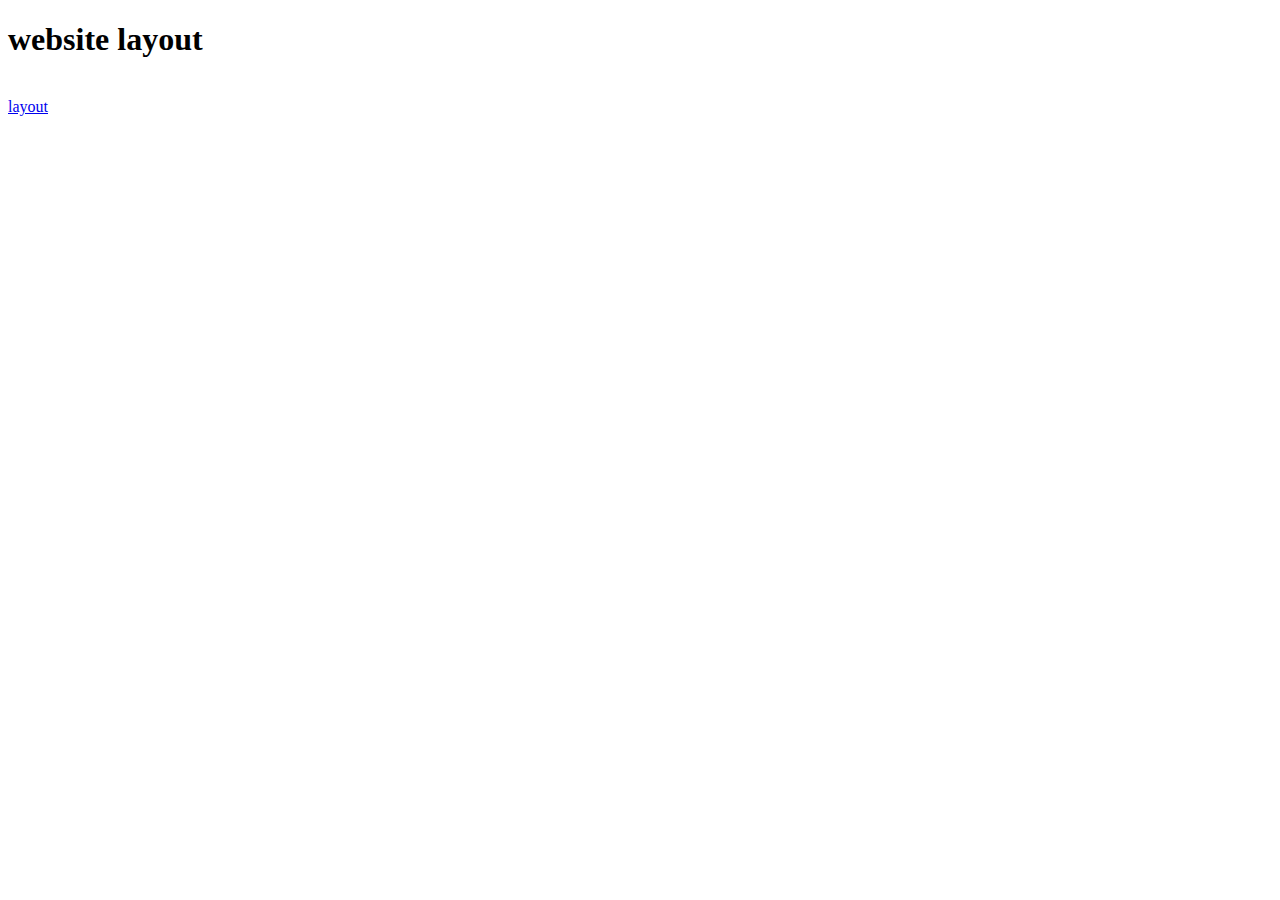
<file: index.html>
<!DOCTYPE html>
<html lang="en">
<head>
  <meta charset="UTF-8">
  <meta http-equiv="X-UA-Compatible" content="IE=edge">
  <meta name="viewport" content="width=device-width, initial-scale=1.0">
  <title>Document</title>
</head>
<body>
  <h1>website layout</h1>
  <br>
  <a href="https://xd.adobe.com/ideas/principles/web-design/11-website-layouts-that-made-content-shine-in-2019/">layout</a>

<!-- single collum -->
<!-- split screen -->
<!-- asemattric -->
<!-- grid layout -->


</body>
</html>
</file>
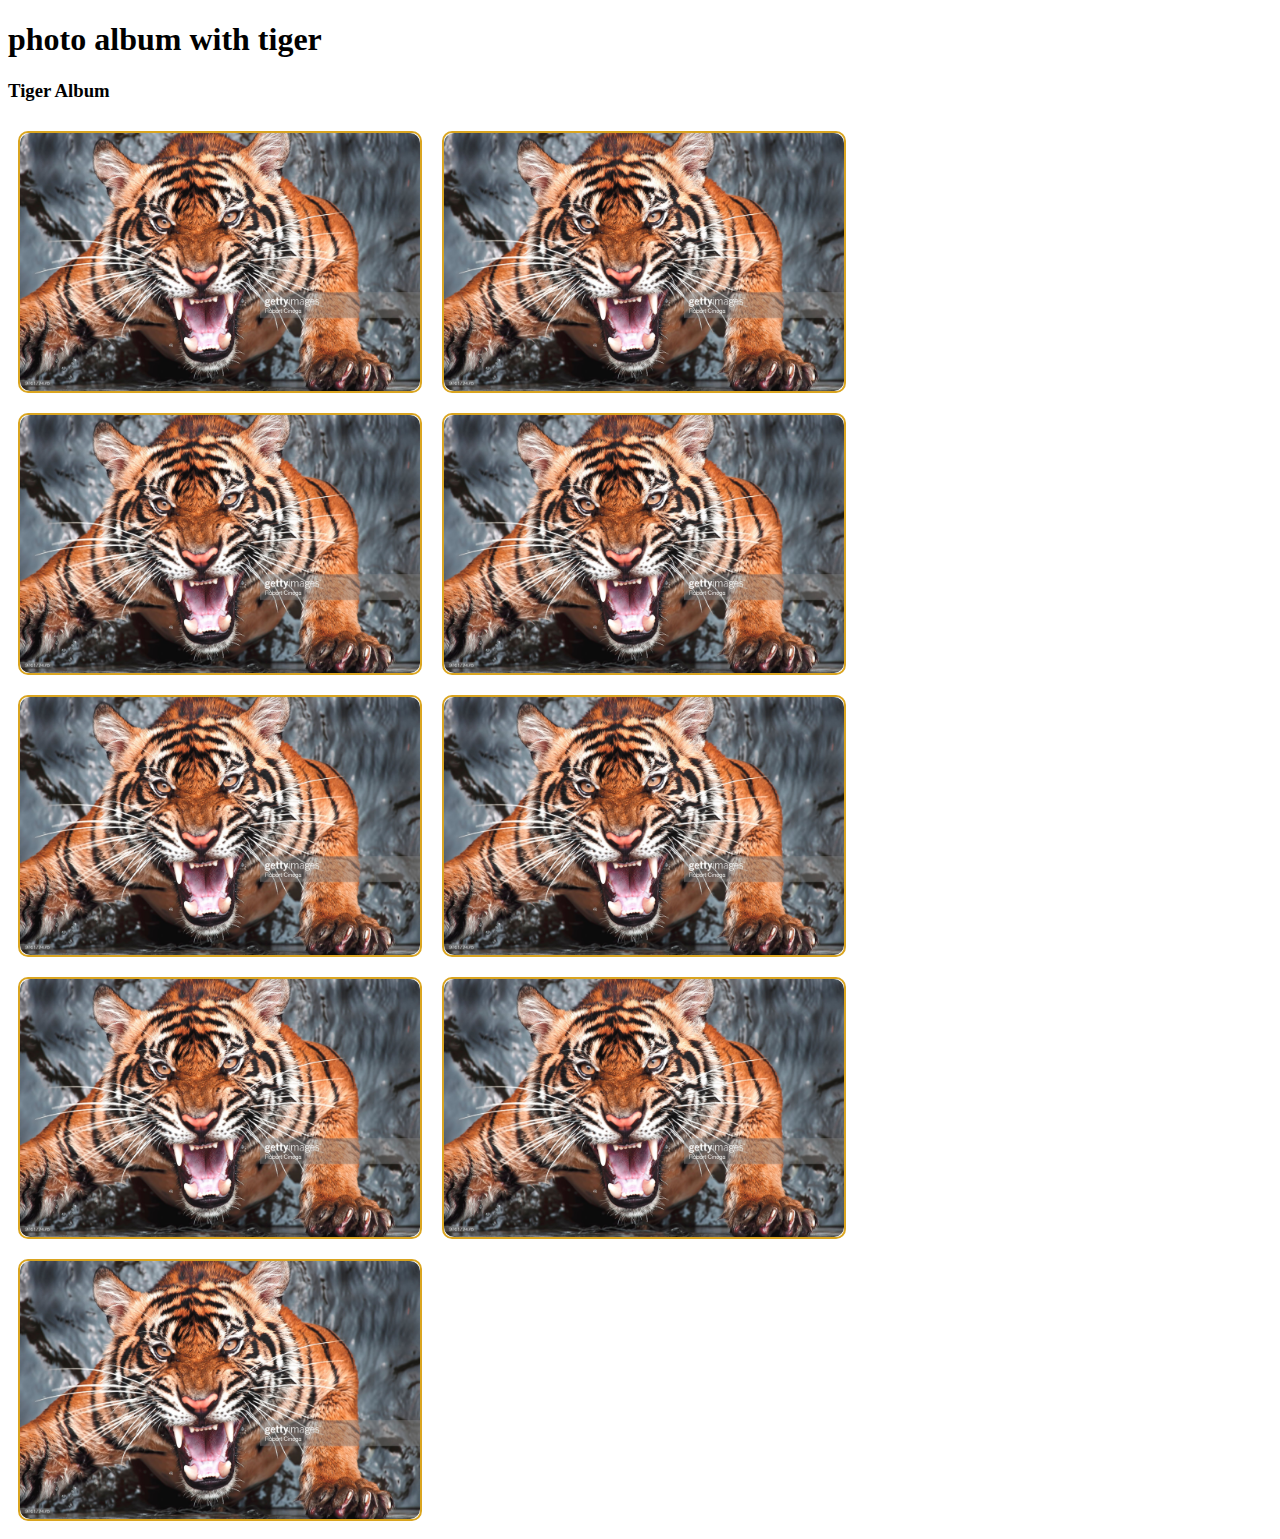
<file: album.html>
<!DOCTYPE html>
<html lang="en">
<head>
  <meta charset="UTF-8">
  <meta http-equiv="X-UA-Compatible" content="IE=edge">
  <meta name="viewport" content="width=device-width, initial-scale=1.0">
  <link rel="stylesheet" href="album.css">
  <title>Document</title>
</head>
<body>
  <h1>photo album with tiger</h1>
  <section>
    <h3>Tiger Album</h3>
    <div class="photo-album">
      <div  class="photo-frame">
        <div class="photo">
          <img src="img/tiger.jpeg" alt="">
        </div>
        <div class="photo-details">
          <h3>Tiger candid</h3>
          <p>Lorem, ipsum dolor sit amet consectetur adipisicing elit. Voluptas beatae voluptatum tempore est nihil possimus non, atque placeat quod dolores consectetur praesentium fuga harum, nostrum, sequi ipsum voluptate consequuntur itaque voluptatibus error explicabo! Inventore dicta illum dolor voluptate corporis quia molestias officia incidunt. Quia recusandae delectus natus cumque tempora eaque.</p>
        </div>
      </div >
      <div  class="photo-frame">
        <div class="photo">
          <img src="img/tiger.jpeg" alt="">
        </div>
        <div class="photo-details">
          <h3>Tiger candid</h3>
          <p>Lorem, ipsum dolor sit amet consectetur adipisicing elit. Voluptas beatae voluptatum tempore est nihil possimus non, atque placeat quod dolores consectetur praesentium fuga harum, nostrum, sequi ipsum voluptate consequuntur itaque voluptatibus error explicabo! Inventore dicta illum dolor voluptate corporis quia molestias officia incidunt. Quia recusandae delectus natus cumque tempora eaque.</p>
        </div>
      </div >
      <div  class="photo-frame">
        <div class="photo">
          <img src="img/tiger.jpeg" alt="">
        </div>
        <div class="photo-details">
          <h3>Tiger candid</h3>
          <p>Lorem, ipsum dolor sit amet consectetur adipisicing elit. Voluptas beatae voluptatum tempore est nihil possimus non, atque placeat quod dolores consectetur praesentium fuga harum, nostrum, sequi ipsum voluptate consequuntur itaque voluptatibus error explicabo! Inventore dicta illum dolor voluptate corporis quia molestias officia incidunt. Quia recusandae delectus natus cumque tempora eaque.</p>
        </div>
      </div >
      <div  class="photo-frame">
        <div class="photo">
          <img src="img/tiger.jpeg" alt="">
        </div>
        <div class="photo-details">
          <h3>Tiger candid</h3>
          <p>Lorem, ipsum dolor sit amet consectetur adipisicing elit. Voluptas beatae voluptatum tempore est nihil possimus non, atque placeat quod dolores consectetur praesentium fuga harum, nostrum, sequi ipsum voluptate consequuntur itaque voluptatibus error explicabo! Inventore dicta illum dolor voluptate corporis quia molestias officia incidunt. Quia recusandae delectus natus cumque tempora eaque.</p>
        </div>
      </div >
      <div  class="photo-frame">
        <div class="photo">
          <img src="img/tiger.jpeg" alt="">
        </div>
        <div class="photo-details">
          <h3>Tiger candid</h3>
          <p>Lorem, ipsum dolor sit amet consectetur adipisicing elit. Voluptas beatae voluptatum tempore est nihil possimus non, atque placeat quod dolores consectetur praesentium fuga harum, nostrum, sequi ipsum voluptate consequuntur itaque voluptatibus error explicabo! Inventore dicta illum dolor voluptate corporis quia molestias officia incidunt. Quia recusandae delectus natus cumque tempora eaque.</p>
        </div>
      </div >
      <div  class="photo-frame">
        <div class="photo">
          <img src="img/tiger.jpeg" alt="">
        </div>
        <div class="photo-details">
          <h3>Tiger candid</h3>
          <p>Lorem, ipsum dolor sit amet consectetur adipisicing elit. Voluptas beatae voluptatum tempore est nihil possimus non, atque placeat quod dolores consectetur praesentium fuga harum, nostrum, sequi ipsum voluptate consequuntur itaque voluptatibus error explicabo! Inventore dicta illum dolor voluptate corporis quia molestias officia incidunt. Quia recusandae delectus natus cumque tempora eaque.</p>
        </div>
      </div >
      <div  class="photo-frame">
        <div class="photo">
          <img src="img/tiger.jpeg" alt="">
        </div>
        <div class="photo-details">
          <h3>Tiger candid</h3>
          <p>Lorem, ipsum dolor sit amet consectetur adipisicing elit. Voluptas beatae voluptatum tempore est nihil possimus non, atque placeat quod dolores consectetur praesentium fuga harum, nostrum, sequi ipsum voluptate consequuntur itaque voluptatibus error explicabo! Inventore dicta illum dolor voluptate corporis quia molestias officia incidunt. Quia recusandae delectus natus cumque tempora eaque.</p>
        </div>
      </div >
      <div  class="photo-frame">
        <div class="photo">
          <img src="img/tiger.jpeg" alt="">
        </div>
        <div class="photo-details">
          <h3>Tiger candid</h3>
          <p>Lorem, ipsum dolor sit amet consectetur adipisicing elit. Voluptas beatae voluptatum tempore est nihil possimus non, atque placeat quod dolores consectetur praesentium fuga harum, nostrum, sequi ipsum voluptate consequuntur itaque voluptatibus error explicabo! Inventore dicta illum dolor voluptate corporis quia molestias officia incidunt. Quia recusandae delectus natus cumque tempora eaque.</p>
        </div>
      </div >
      <div  class="photo-frame">
        <div class="photo">
          <img src="img/tiger.jpeg" alt="">
        </div>
        <div class="photo-details">
          <h3>Tiger candid</h3>
          <p>Lorem, ipsum dolor sit amet consectetur adipisicing elit. Voluptas beatae voluptatum tempore est nihil possimus non, atque placeat quod dolores consectetur praesentium fuga harum, nostrum, sequi ipsum voluptate consequuntur itaque voluptatibus error explicabo! Inventore dicta illum dolor voluptate corporis quia molestias officia incidunt. Quia recusandae delectus natus cumque tempora eaque.</p>
        </div>
      </div >
    </div>    
  </section>
  
</body>
</html>
</file>
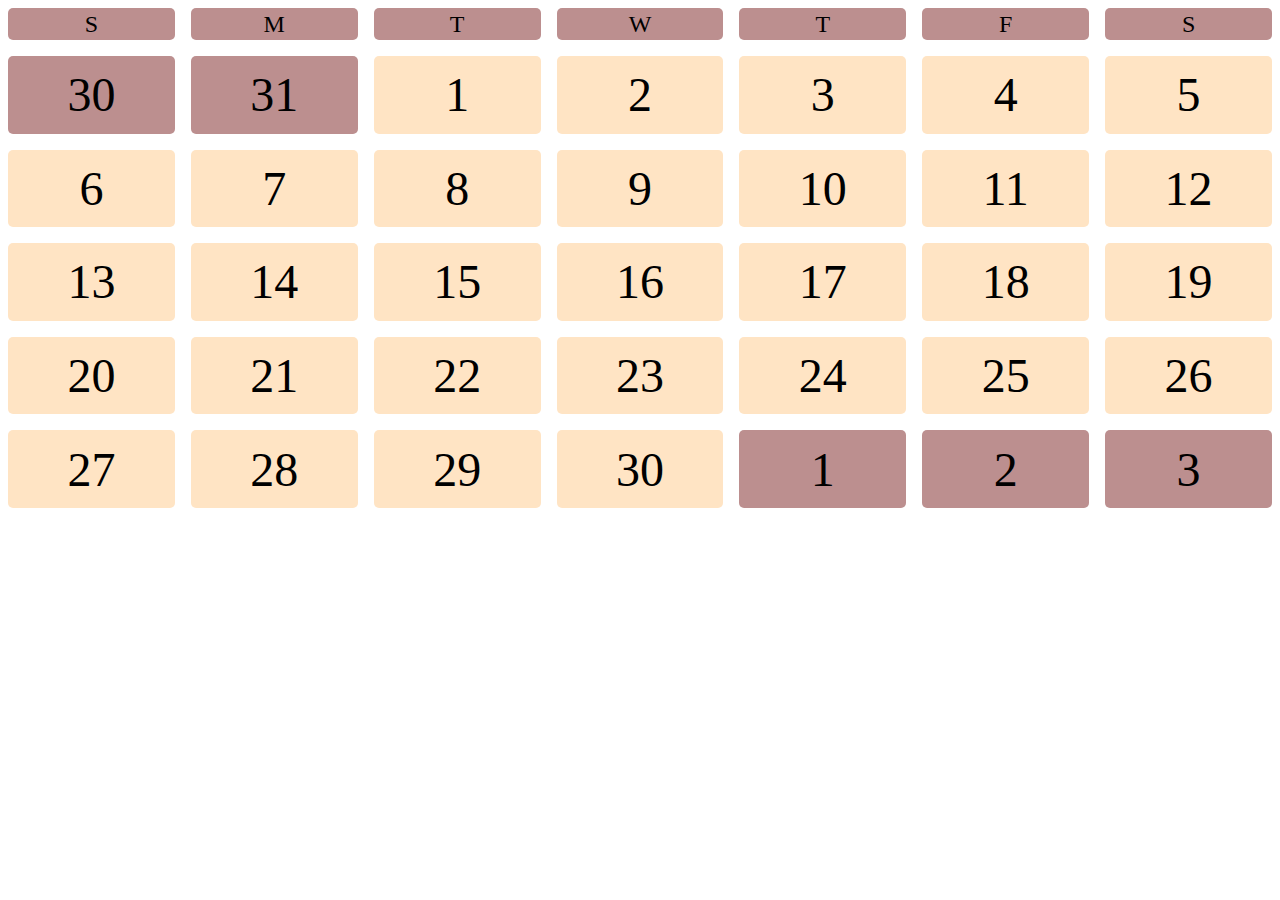
<file: calander.html>
<!DOCTYPE html>
<html lang="en">
<head>
  <meta charset="UTF-8">
  <meta http-equiv="X-UA-Compatible" content="IE=edge">
  <meta name="viewport" content="width=device-width, initial-scale=1.0">
  <link rel="stylesheet" href="calander.css">
  <title>Document</title>
</head>
<body>
    <div class="calander">
      <div class="day">S</div>
      <div class="day">M</div>
      <div class="day">T</div>
      <div class="day">W</div>
      <div class="day">T</div>
      <div class="day">F</div>
      <div class="day">S</div>
      <div class="date other-month">30</div>
      <div class="date other-month">31</div>
      <div class="date">1</div>
      <div class="date">2</div>
      <div class="date">3</div>
      <div class="date">4</div>
      <div class="date">5</div>
      <div class="date">6</div>
      <div class="date">7</div>
      <div class="date">8</div>
      <div class="date">9</div>
      <div class="date">10</div>
      <div class="date">11</div>
      <div class="date">12</div>
      <div class="date">13</div>
      <div class="date">14</div>
      <div class="date">15</div>
      <div class="date">16</div>
      <div class="date">17</div>
      <div class="date">18</div>
      <div class="date">19</div>
      <div class="date">20</div>
      <div class="date">21</div>
      <div class="date">22</div>
      <div class="date">23</div>
      <div class="date">24</div>
      <div class="date">25</div>
      <div class="date">26</div>
      <div class="date">27</div>
      <div class="date">28</div>
      <div class="date">29</div>
      <div class="date">30</div>
      <div class="date other-month">1</div>
      <div class="date other-month">2</div>
      <div class="date other-month">3</div>   
    </div>
    
</body>
</html>
</file>
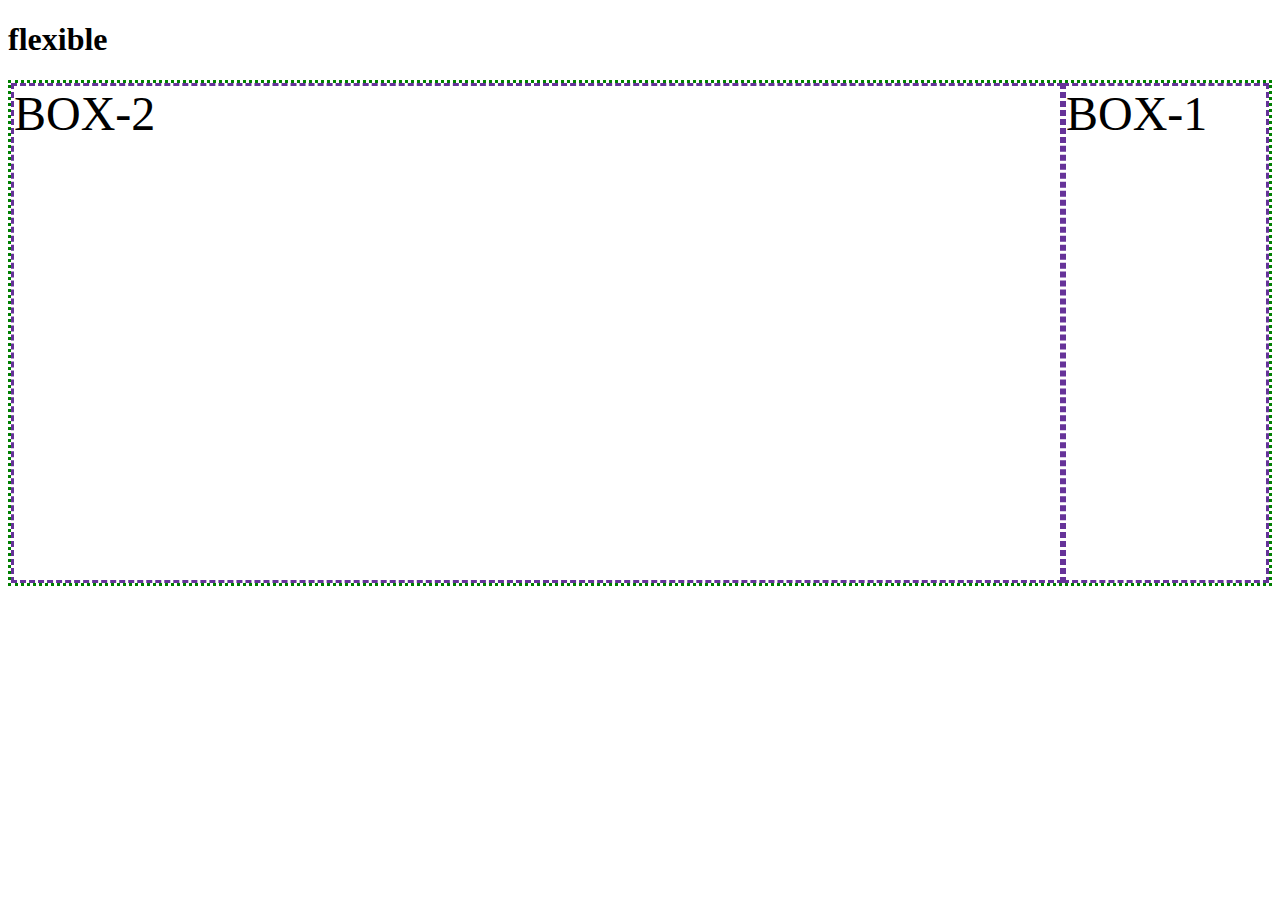
<file: flex.html>
<!DOCTYPE html>
<html lang="en">
<head>
  <meta charset="UTF-8">
  <meta http-equiv="X-UA-Compatible" content="IE=edge">
  <meta name="viewport" content="width=device-width, initial-scale=1.0">
  <link rel="stylesheet" href="flex.css">
  <title>flex-box</title>
</head>
<body>
  <h1>flexible</h1>
  <div class="container">
    <div id="box-1" class="box">BOX-1</div>
    <div id="box-2" class="box">BOX-2</div>
    <!-- <div class="box">BOX-3</div> -->
  </div>
</body>
</html>
</file>
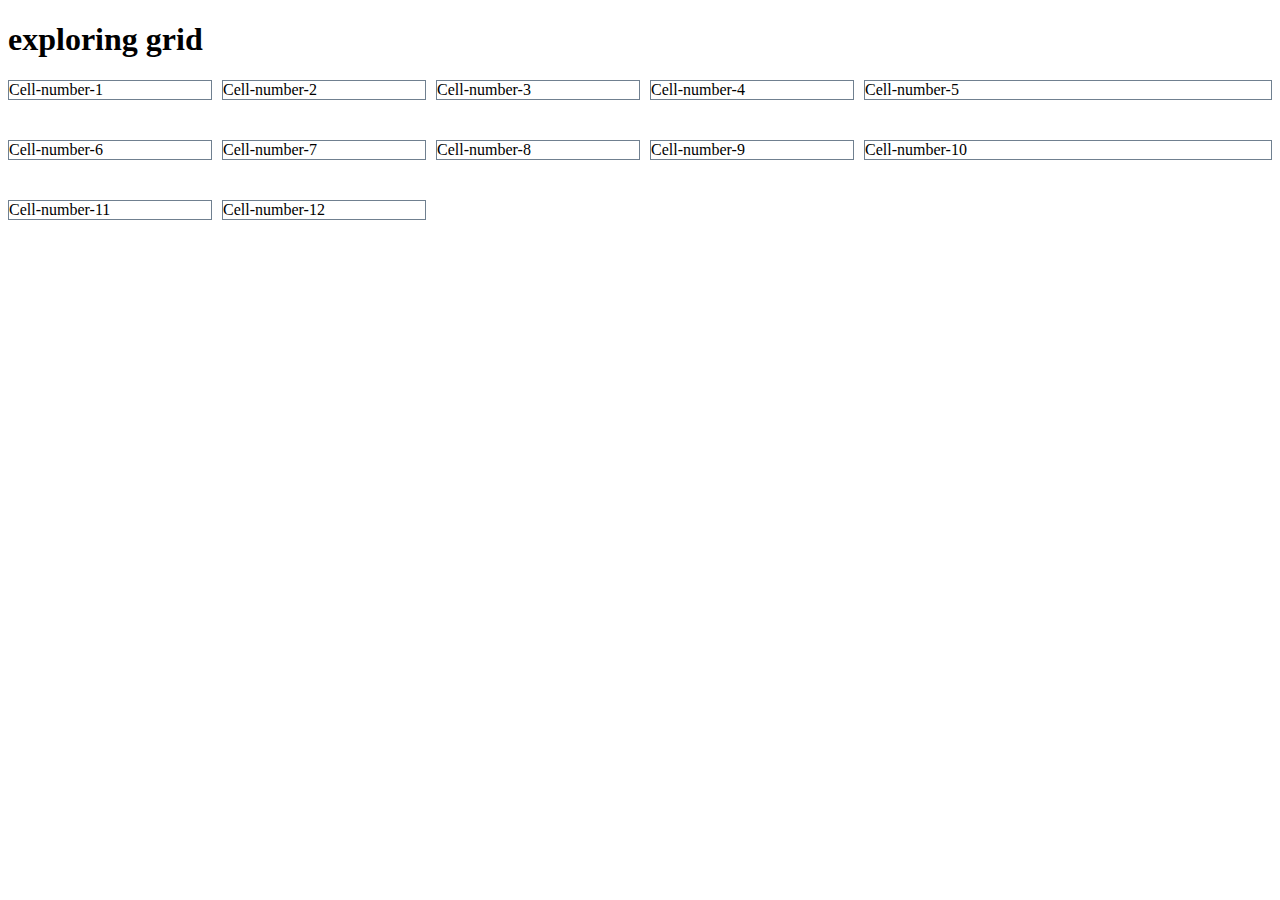
<file: grid.html>
<!DOCTYPE html>
<html lang="en">
<head>
  <meta charset="UTF-8">
  <meta http-equiv="X-UA-Compatible" content="IE=edge">
  <meta name="viewport" content="width=device-width, initial-scale=1.0">
  <link rel="stylesheet" href="grid.css">
  <title>Document</title>
</head>
<body>


  <!-- Artical -->
  <!-- https://www.viget.com/articles/getting-started-with-css-grid-part-1/  -->
  <h1>
    exploring grid</h1>
    <div class="grid-contatiner">
      <!-- .grid-cell*12{Cell-number-$} -->
      <div class="grid-cell">Cell-number-1</div>
      <div class="grid-cell">Cell-number-2</div>
      <div class="grid-cell">Cell-number-3</div>
      <div class="grid-cell">Cell-number-4</div>
      <div class="grid-cell">Cell-number-5</div>
      <div class="grid-cell">Cell-number-6</div>
      <div class="grid-cell">Cell-number-7</div>
      <div class="grid-cell">Cell-number-8</div>
      <div class="grid-cell">Cell-number-9</div>
      <div class="grid-cell">Cell-number-10</div>
      <div class="grid-cell">Cell-number-11</div>
      <div class="grid-cell">Cell-number-12</div>
    </div>
  
</body>
</html>
</file>
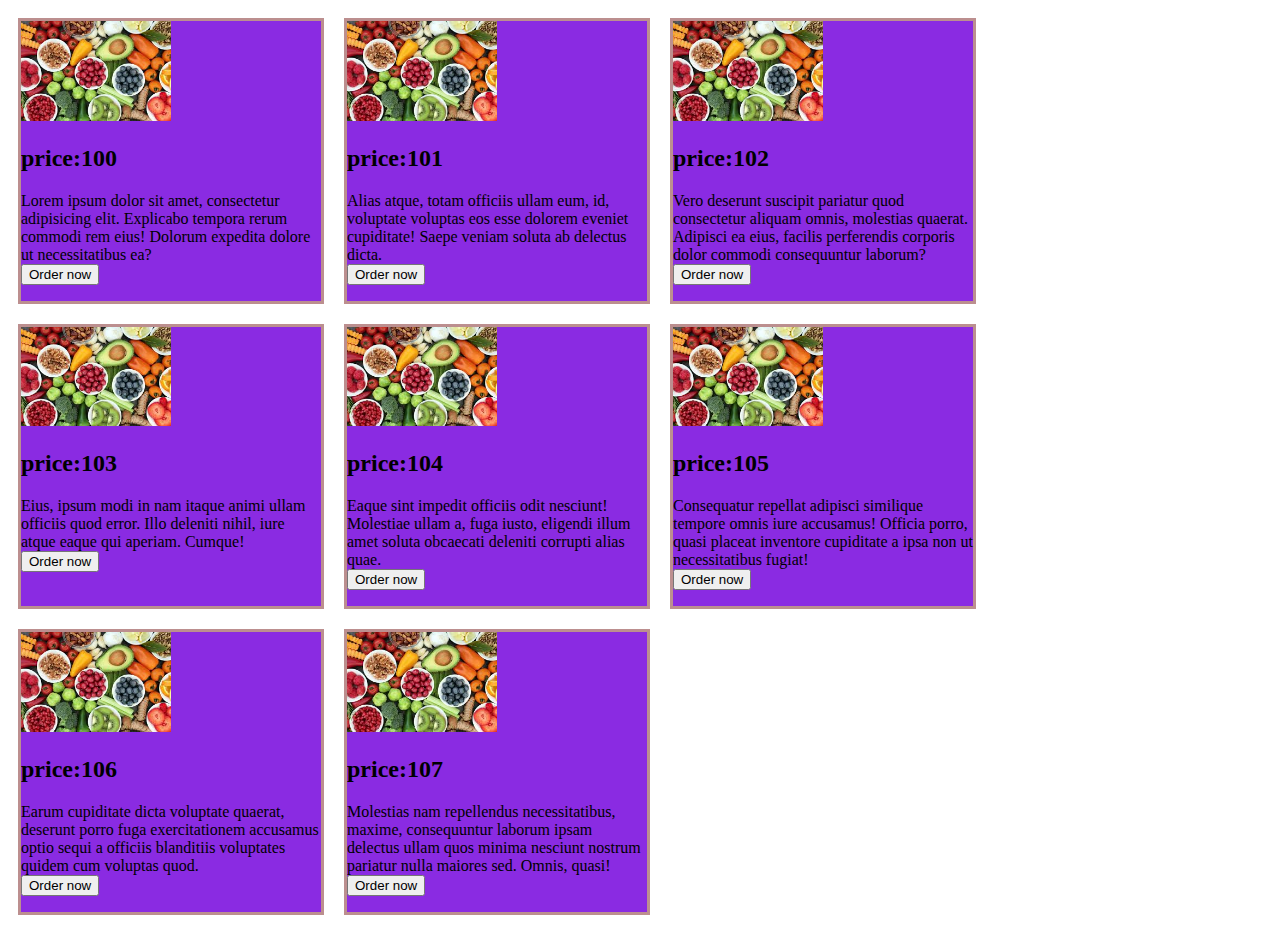
<file: responsive.html>
<!DOCTYPE html>
<html lang="en">
<head>
  <meta charset="UTF-8">
  <meta http-equiv="X-UA-Compatible" content="IE=edge">
  <meta name="viewport" content="width=, initial-scale=1.0">
  <link rel="stylesheet" href="responsive.css">
  <title>Document</title>
</head>
<body>
  <!-- .main-container>.food*8>img[src="img/healthy.jpeg"]+h2{price:$@100}+p>lorem50+br+button{Order now} -->
  <div class="main-container">
    <div class="food">
      <img src="img/healthy.jpeg" alt="">
      <h2>price:100</h2>
      <p>Lorem ipsum dolor sit amet, consectetur adipisicing elit. Explicabo tempora rerum commodi rem eius! Dolorum expedita dolore ut necessitatibus ea?<br><button>Order now</button></p>
    </div>
    <div class="food">
      <img src="img/healthy.jpeg" alt="">
      <h2>price:101</h2>
      <p>Alias atque, totam officiis ullam eum, id, voluptate voluptas eos esse dolorem eveniet cupiditate! Saepe veniam soluta ab delectus dicta.<br><button>Order now</button></p>
    </div>
    <div class="food">
      <img src="img/healthy.jpeg" alt="">
      <h2>price:102</h2>
      <p>Vero deserunt suscipit pariatur quod consectetur aliquam omnis, molestias quaerat. Adipisci ea eius, facilis perferendis corporis dolor commodi consequuntur laborum?<br><button>Order now</button></p>
    </div>
    <div class="food">
      <img src="img/healthy.jpeg" alt="">
      <h2>price:103</h2>
      <p>Eius, ipsum modi in nam itaque animi ullam officiis quod error. Illo deleniti nihil, iure atque eaque qui aperiam. Cumque!<br><button>Order now</button></p>
    </div>
    <div class="food">
      <img src="img/healthy.jpeg" alt="">
      <h2>price:104</h2>
      <p>Eaque sint impedit officiis odit nesciunt! Molestiae ullam a, fuga iusto, eligendi illum amet soluta obcaecati deleniti corrupti alias quae.<br><button>Order now</button></p>
    </div>
    <div class="food">
      <img src="img/healthy.jpeg" alt="">
      <h2>price:105</h2>
      <p>Consequatur repellat adipisci similique tempore omnis iure accusamus! Officia porro, quasi placeat inventore cupiditate a ipsa non ut necessitatibus fugiat!<br><button>Order now</button></p>
    </div>
    <div class="food">
      <img src="img/healthy.jpeg" alt="">
      <h2>price:106</h2>
      <p>Earum cupiditate dicta voluptate quaerat, deserunt porro fuga exercitationem accusamus optio sequi a officiis blanditiis voluptates quidem cum voluptas quod.<br><button>Order now</button></p>
    </div>
    <div class="food">
      <img src="img/healthy.jpeg" alt="">
      <h2>price:107</h2>
      <p>Molestias nam repellendus necessitatibus, maxime, consequuntur laborum ipsam delectus ullam quos minima nesciunt nostrum pariatur nulla maiores sed. Omnis, quasi!<br><button>Order now</button></p>
    </div>
  </div>
</body>
</html>
</file>
<file: album.css>
.photo-album {
  display: flex;
  flex-wrap: wrap;
}

.photo-frame {
  width: 400px;
  height: 258px;
  border: 2px solid goldenrod;
  border-radius: 10px;
  position: relative;
  margin: 10px;
  overflow: hidden;
}
 
.photo img {
  width: 100%;
  border-radius: 10px;
}
.photo-details {
  display: none;
  position: absolute;
  width: 400px;
  height: 258px;
  top: 0;
}
.photo-details h3 {
  background-color: black;
  color: whitesmoke;
  text-align: center;
}
.photo-details p {
  color: black;
  text-align: center;
}

.photo-frame:hover .photo-details {
  display: block;
  background-color: rgba(255, 235, 205, 0.517);
}
.photo-frame:hover .photo {
  /* transform: scale(1.5) skew(10deg); */
  /* transform: scale(1.5) rotate(360deg); */
  transform: scale(1.5);
  transition: transform 2s ease-in-out;
}
</file>
<file: calander.css>
.calander {
  height: 500px;
  display: grid;
  grid-template-columns: repeat(7, 1fr);
  grid-template-rows: 2em repeat(5, 1fr);
  grid-gap: 1em;
}

.date, .day {
  background-color: bisque;
  font-size: 3em;
  display: flex;
  justify-content: center;
  align-items: center;
  border-radius: 5px;
}
.other-month, .day {
  background-color: rosybrown;
}
.day {
  font-size: 1.5em;
}
</file>
<file: flex.css>
.container {
  border: 3px dotted green;
  display: flex;
  height: 500px;
  /* box horizentali(right lefta) sorate justify use hoy */
  /* justify-content: center; */
  /* justify-content: end; */
  /* justify-content: space-evenly; */
  /* justify-content: space-between; */
  /* justify-content: space-around; */
  
  /* veritcaly(upore niche) sorate align */
  /* align-items: flex-start; */
  /* align-items: center; */
  /* align-items: flex-end; */
  align-items: stretch;

  
}
.box {
  width: 200px;
  /* height: 200px; */
  border: 3px dashed rebeccapurple;
  font-size: 3em;
}
#box-1{
  order: 2;
}
#box-2{
  order: 1;
  flex-grow: 1;
}
</file>
<file: grid.css>
.grid-contatiner {
  display: grid;
  /* grid-template-columns: 200px 200px 200px; */
  grid-template-columns: repeat(4, 1fr) 2fr;
  grid-gap: 40px 10px;
}
.grid-cell {
  border: 1px solid slategrey;
  font-size: 1em;
}
</file>
<file: responsive.css>
.main-container {
  display: flex;
  /* responsive er jonno wrap use kora hoy */
  flex-wrap: wrap;

}
.food {
  border: 3px solid rosybrown;
  width: 300px;
  margin: 10px;
}
.food img {
  width: 50%;
}
/* plan css dia responsive banate media use hoy */

@media (max-width: 900px) {
  .food{
    background-color: brown;
    margin-bottom: 20px;
  }
  .manu-container {
    flex-direction: column;
  }
}
@media (min-width:1100px) {
  .food{
    background-color: blueviolet;
  }
}
</file>
